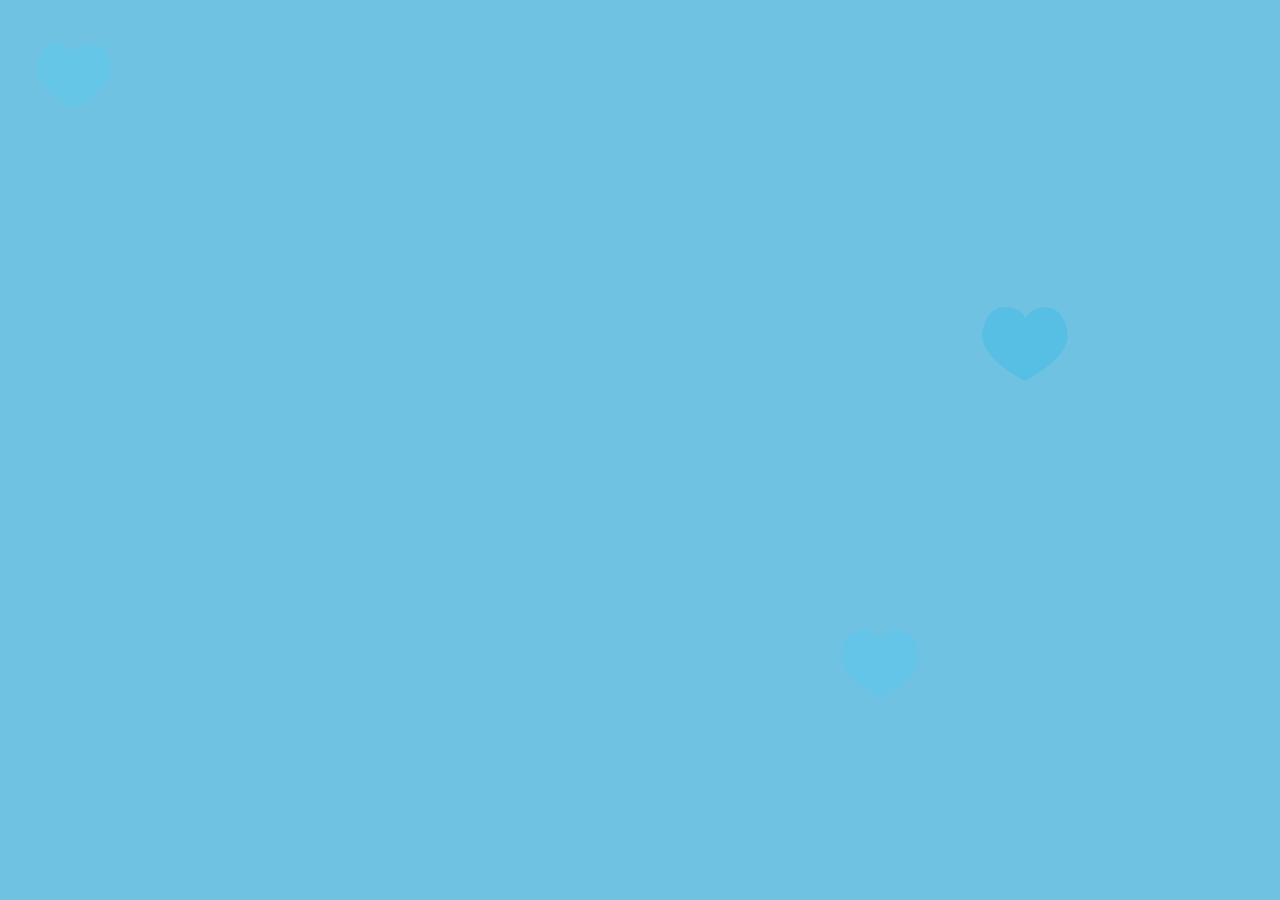
<file: index.html>
<!DOCTYPE html>
<html>
<head>
    <title>cocosongying</title>
    <meta charset="utf-8" />
    <meta name="viewport" content="width=device-width, initial-scale=1, maximum-scale=1" />
    <meta name="author" content="cocosongying,cocosongying@gmail.com">
    <link rel="stylesheet" href="css/main.css" />
    <link rel="icon" type="image/x-icon" href="logo.png"/>

</head>
<body class="loading">
    <div id="wrapper">
        <!--<div id="bg"></div>-->
        <!--<div id="overlay"></div>-->
        <div id="main">
            <header id="header">
                <h1>Song Ying</h1>
                <p id="hitokoto"></p>
                <script src="https://v1.hitokoto.cn/?encode=js&select=%23hitokoto" defer></script>
                <nav>
                    <ul>
                        <li><a href="https://cocosongying.github.io/hexo/" class="icon fas fa-book-open"><span class="label">Hexo</span></a></li>
                        <li><a href="https://cocosongying.github.io/game/" class="icon fas fa-gamepad"><span class="label">Game</span></a></li>
                        <li><a href="#" class="icon fas fa-heart"><span class="label">About</span></a></li>
                        <li><a href="https://cocosongying.github.io/h5/" class="icon fas fa-lightbulb"><span class="label">Ideas</span></a></li>
                        <li><a href="mailto:cocosongying@gmail.com" class="icon fas fa-envelope"><span class="label">Mail</span></a></li>
                    </ul>
                </nav>
            </header>
            <footer id="footer">
                <span class="copyright"><center><p>Design by <a href="https://github.com/cocosongying/" title="cocosongying">cocosongying</a> Copyright &copy; 2019</p></center></span>
            </footer>
        </div>
    </div>
    <canvas id="c" style="position: absolute;z-index: -1;text-align: center;"></canvas>
    <script type="text/javascript">
        window.onload = function() { document.body.className = ''; }
        window.ontouchmove = function() { return false; }
        window.onorientationchange = function() { document.body.scrollTop = 0; }
        var canvas = document.getElementById("c");
        var ctx = canvas.getContext("2d");
        var c = document.getElementById("c");
        var w,h;
        var pi = Math.PI;
        var all_attribute = {
            num:9,                         // 个数
            start_probability:0.1,           // 如果数量小于num，有这些几率添加一个新的
            size_min:1,                  // 初始爱心大小的最小值
            size_max:2,                  // 初始爱心大小的最大值
            size_add_min:0.3,               // 每次变大的最小值（就是速度）
            size_add_max:0.5,               // 每次变大的最大值
            opacity_min:0.3,                 // 初始透明度最小值
            opacity_max:0.5,                 // 初始透明度最大值
            opacity_prev_min:.003,            // 透明度递减值最小值
            opacity_prev_max:.005,            // 透明度递减值最大值
            light_min:40,                      // 颜色亮度最小值
            light_max:90,                     // 颜色亮度最大值
        };
        var style_color = find_random(0,360);
        var all_element =[];
        window_resize();
        function start(){
            window.requestAnimationFrame(start);
            style_color+=0.1;
            //更改背景色hsl(颜色值，饱和度，明度)
            //ctx.fillStyle = 'hsl('+style_color+',100%,97%)';
            ctx.fillStyle = 'hsl('+style_color+',66%,66%)';
            ctx.fillRect(0, 0, w, h);
            if (all_element.length < all_attribute.num && Math.random() < all_attribute.start_probability){
                all_element.push(new ready_run);
            }
            all_element.map(function(line) {
                line.to_step();
            })
        }
        function ready_run(){
            this.to_reset();
        }
        function arc_heart(x,y,z,m){
            //绘制爱心图案的方法，参数x,y是爱心的初始坐标，z是爱心的大小，m是爱心上升的速度
            //爱心向左飘
            //x+=m;
            //爱心向右飘
            //x-=m;
            //爱心向上飘，向下飘换成+
            y-=m*10;
            ctx.moveTo(x,y);
            z*=0.05;
            ctx.bezierCurveTo(x,y-3*z,x-5*z,y-15*z,x-25*z,y-15*z);
            ctx.bezierCurveTo(x-55*z,y-15*z,x-55*z,y+22.5*z,x-55*z,y+22.5*z);
            ctx.bezierCurveTo(x-55*z,y+40*z,x-35*z,y+62*z,x,y+80*z);
            ctx.bezierCurveTo(x+35*z,y+62*z,x+55*z,y+40*z,x+55*z,y+22.5*z);
            ctx.bezierCurveTo(x+55*z,y+22.5*z,x+55*z,y-15*z,x+25*z,y-15*z);
            ctx.bezierCurveTo(x+10*z,y-15*z,x,y-3*z,x,y);
        }
        ready_run.prototype = {
            to_reset:function(){
                var t = this;
                t.x = find_random(0,w);
                t.y = find_random(0,h);
                t.size = find_random(all_attribute.size_min,all_attribute.size_max);
                t.size_change = find_random(all_attribute.size_add_min,all_attribute.size_add_max);
                t.opacity = find_random(all_attribute.opacity_min,all_attribute.opacity_max);
                t.opacity_change = find_random(all_attribute.opacity_prev_min,all_attribute.opacity_prev_max);
                t.light = find_random(all_attribute.light_min,all_attribute.light_max);
                t.color = 'hsl('+style_color+',100%,'+t.light+'%)';
            },
            to_step:function(){
                var t = this;
                t.opacity -= t.opacity_change;
                t.size += t.size_change;
                if(t.opacity <= 0){
                    t.to_reset();
                    return false;
                }
                ctx.fillStyle = t.color;
                ctx.globalAlpha = t.opacity;
                ctx.beginPath();
                arc_heart(t.x,t.y,t.size,t.size);
                ctx.closePath();
                ctx.fill();
                ctx.globalAlpha = 1;
            }
        }
        function window_resize(){
            //canvas铺满窗口
            w = window.innerWidth;
            h = window.innerHeight;
            //如果需要铺满内容可以换下面这个
            //w=$("body").width();
            //h=$("body").height();
            canvas.width = w;
            canvas.height = h;
        }
        window.onresize = function(){
            window_resize();
        }
        //返回一个介于参数1和参数2之间的随机数
        function find_random(num_one,num_two){
            return Math.random()*(num_two-num_one)+num_one;
        }
        start();
    </script>
</body>
</html>
</file>
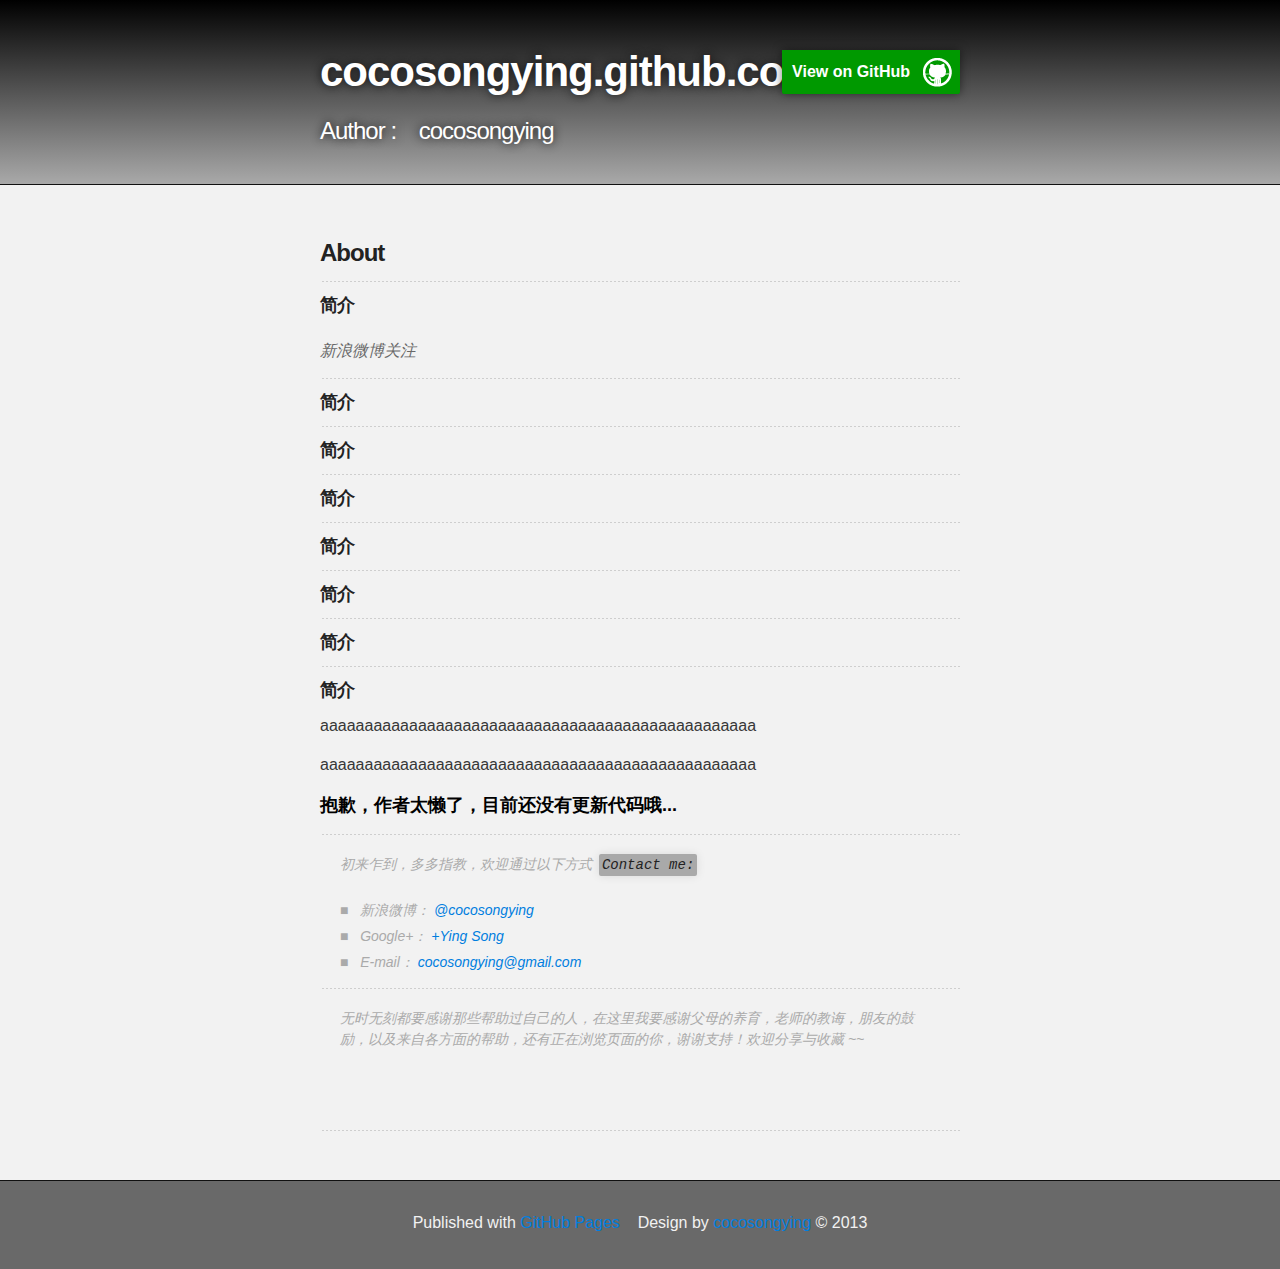
<file: about.html>
<!DOCTYPE html>
<html xmlns:wb=“http://open.weibo.com/wb”>

  <head>
    <meta charset='utf-8' />
    <meta http-equiv="X-UA-Compatible" content="chrome=1" />
    <meta name="description" content="初来乍到，多多指教，欢迎大家访问我的站点，技术交流与分享" />
    <meta name="author" content="cocosongying">
    <link rel="stylesheet" type="text/css" media="screen" href="stylesheets/stylesheet.css">
    <title>cocosongying.github.com</title>
	<script src="javascripts/prettify/run_prettify.js"></script>
	<script src="http://tjs.sjs.sinajs.cn/open/api/js/wb.js" type="text/javascript" charset="utf-8"></script>
	
	<!-- *************
	@author cocosongying
	@E-mail cocosongying@gmail.com
	************** -->
		
  </head>

  <body>

    <!-- HEADER -->
    <div id="header_wrap" class="outer">
        <header class="inner">
          <a href="http://cocosongying.github.io"><h1 id="project_title">cocosongying.github.com</h1></a>
          <h2 id="project_tagline">Author : &nbsp&nbsp cocosongying</h2>
		  <p align="right"><wb:follow-button uid="2686212593" type="red_1" width="67" height="24" ></wb:follow-button></p>
		  <a id="forkme_banner" href="https://github.com/cocosongying">	View on GitHub</a>
        </header>
    </div>

    <!-- MAIN CONTENT -->
    <div id="main_content_wrap" class="outer">
      <section id="main_content" class="inner">


				
		
		
		<h3>About</h3>
		
		  <hr><h5>简介</h5>
		  <p><span class="parag-text">新浪微博关注</span></p>
		  <hr><h5>简介</h5>
		  <hr><h5>简介</h5>
		  <hr><h5>简介</h5>
		  <hr><h5>简介</h5>
		  <hr><h5>简介</h5>
		  <hr><h5>简介</h5>
		  <hr><h5>简介</h5>
		  <p>aaaaaaaaaaaaaaaaaaaaaaaaaaaaaaaaaaaaaaaaaaaaaaaaa</p>
		  <p>aaaaaaaaaaaaaaaaaaaaaaaaaaaaaaaaaaaaaaaaaaaaaaaaa</p>
		  <p><span class="title-main">抱歉，作者太懒了，目前还没有更新代码哦...</span></p><hr>
		  		  
		  <br>
		  <span class="title-desc"> 初来乍到，多多指教，欢迎通过以下方式 <code>Contact me:</code></span><br>
		  
		    <p><span class="title-desc">■&nbsp&nbsp 新浪微博： <a href="http://weibo.com/n/cocosongying">@cocosongying</a></span></p>
			<p><span class="title-desc">■&nbsp&nbsp Google+： <a href="https://plus.google.com/u/0/101557582067238476035">+Ying Song</a></span></p>
			<p><span class="title-desc">■&nbsp&nbsp E-mail： <a href="mailto:cocosongying@gmail.com">cocosongying@gmail.com</a></span></p>
		  <hr>
		  
		  <br>
		  <span class="title-desc">  无时无刻都要感谢那些帮助过自己的人，在这里我要感谢父母的养育，老师的教诲，朋友的鼓励，以及来自各方面的帮助，还有正在浏览页面的你，谢谢支持！欢迎分享与收藏 ~~</span><br>
		
		
<!-- JiaThis Button BEGIN -->
<div class="jiathis_style_32x32">
	<a class="jiathis_button_tsina"></a>
	<a class="jiathis_button_tqq"></a>
	<a class="jiathis_button_qzone"></a>
	<a class="jiathis_button_renren"></a>
	<a class="jiathis_button_googleplus"></a>
	<a class="jiathis_button_fb"></a>
	<a class="jiathis_button_twitter"></a>
	<a class="jiathis_button_linkedin"></a>
	<a href="http://www.jiathis.com/share" class="jiathis jiathis_txt jtico jtico_jiathis" target="_blank"></a>
	<a class="jiathis_counter_style"></a>
</div>
<script type="text/javascript" src="http://v3.jiathis.com/code/jia.js?uid=1369706163465312" charset="utf-8"></script>
<!-- JiaThis Button END -->
		<br><br><hr><br>

	  </section>
    </div>
   
   
	
    <!-- FOOTER  -->
    <div id="footer_wrap" class="outer">
      <footer class="inner">
	    <center><p>Published with <a href="http://pages.github.com">GitHub Pages</a> &nbsp&nbsp Design by <a href="http://cocosongying.github.io" title="cocosongying">cocosongying</a> © 2013</p></center>
      </footer>
    </div>

	<!-- *************
	@author cocosongying
	@E-mail cocosongying@gmail.com
	************** -->
  </body>
</html>
</file>
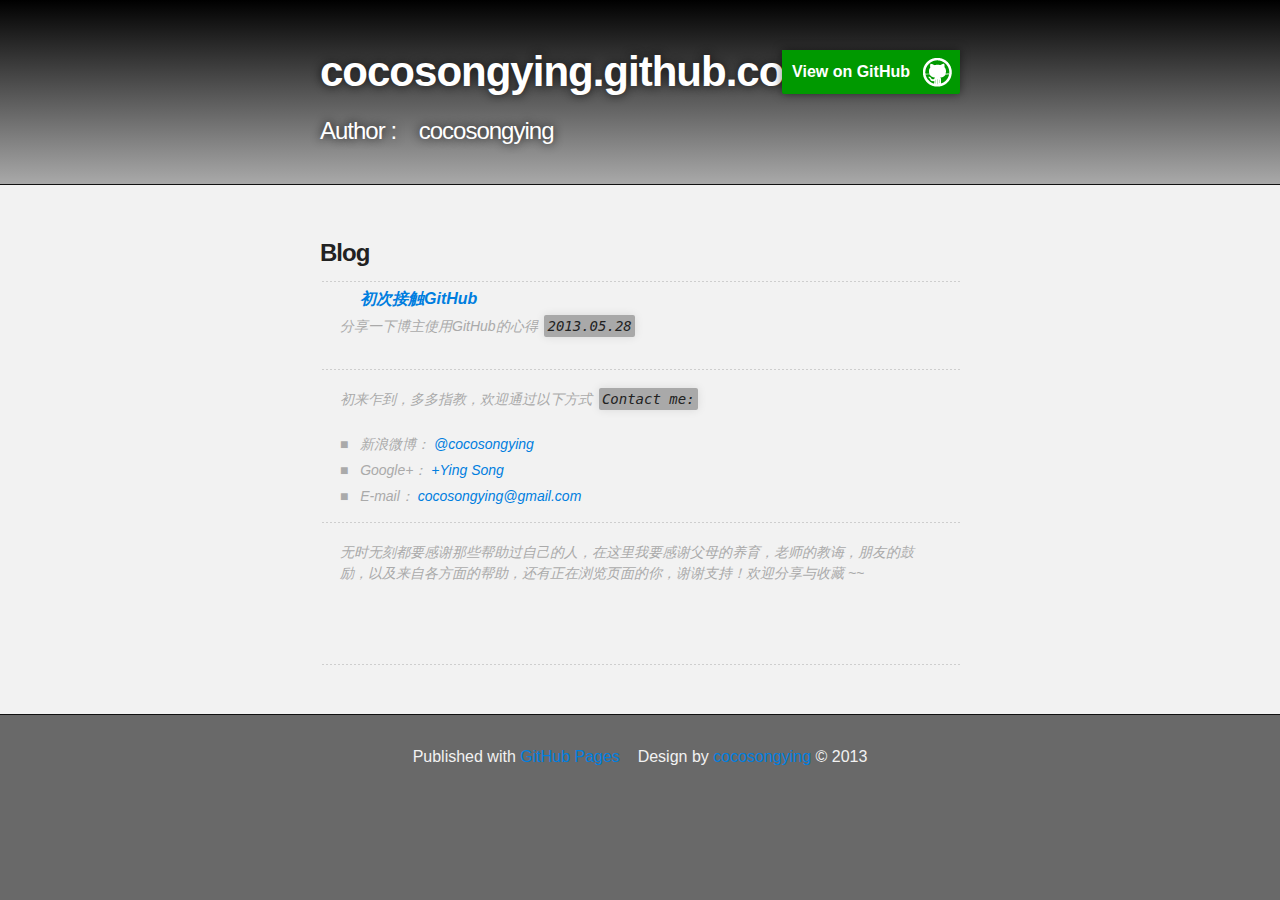
<file: blog_list.html>
<!DOCTYPE html>
<html xmlns:wb=“http://open.weibo.com/wb”>

  <head>
    <meta charset='utf-8' />
    <meta http-equiv="X-UA-Compatible" content="chrome=1" />
    <meta name="description" content="初来乍到，多多指教，欢迎大家访问我的站点，技术交流与分享" />
    <meta name="author" content="cocosongying">
    <link rel="stylesheet" type="text/css" media="screen" href="stylesheets/stylesheet.css">
    <title>cocosongying.github.com</title>
	<script src="javascripts/prettify/run_prettify.js"></script>
	<script src="http://tjs.sjs.sinajs.cn/open/api/js/wb.js" type="text/javascript" charset="utf-8"></script>
	
	<!-- *************
	@author cocosongying
	@E-mail cocosongying@gmail.com
	************** -->
		
  </head>

  <body>

    <!-- HEADER -->
    <div id="header_wrap" class="outer">
        <header class="inner">
          <a href="http://cocosongying.github.io"><h1 id="project_title">cocosongying.github.com</h1></a>
          <h2 id="project_tagline">Author : &nbsp&nbsp cocosongying</h2>
		  <p align="right"><wb:follow-button uid="2686212593" type="red_1" width="67" height="24" ></wb:follow-button></p>
		  <a id="forkme_banner" href="https://github.com/cocosongying">	View on GitHub</a>
        </header>
    </div>

    <!-- MAIN CONTENT -->
    <div id="main_content_wrap" class="outer">
      <section id="main_content" class="inner">


				
		
		
		<h3>Blog</h3><hr>
		
		  <p><span class="title-blog"><a href="blog_list/20130528_01.html">初次接触GitHub</a></span></p>
		  <span class="title-desc">分享一下博主使用GitHub的心得 <code>2013.05.28</code></span><br>
		  <hr>
		  
		  <br>
		  <span class="title-desc"> 初来乍到，多多指教，欢迎通过以下方式 <code>Contact me:</code></span><br>
		  
		    <p><span class="title-desc">■&nbsp&nbsp 新浪微博： <a href="http://weibo.com/n/cocosongying">@cocosongying</a></span></p>
			<p><span class="title-desc">■&nbsp&nbsp Google+： <a href="https://plus.google.com/u/0/101557582067238476035">+Ying Song</a></span></p>
			<p><span class="title-desc">■&nbsp&nbsp E-mail： <a href="mailto:cocosongying@gmail.com">cocosongying@gmail.com</a></span></p>
		  <hr>
		  
		  <br>
		  <span class="title-desc">  无时无刻都要感谢那些帮助过自己的人，在这里我要感谢父母的养育，老师的教诲，朋友的鼓励，以及来自各方面的帮助，还有正在浏览页面的你，谢谢支持！欢迎分享与收藏 ~~</span><br>
		
		
<!-- JiaThis Button BEGIN -->
<div class="jiathis_style_32x32">
	<a class="jiathis_button_tsina"></a>
	<a class="jiathis_button_tqq"></a>
	<a class="jiathis_button_qzone"></a>
	<a class="jiathis_button_renren"></a>
	<a class="jiathis_button_googleplus"></a>
	<a class="jiathis_button_fb"></a>
	<a class="jiathis_button_twitter"></a>
	<a class="jiathis_button_linkedin"></a>
	<a href="http://www.jiathis.com/share" class="jiathis jiathis_txt jtico jtico_jiathis" target="_blank"></a>
	<a class="jiathis_counter_style"></a>
</div>
<script type="text/javascript" src="http://v3.jiathis.com/code/jia.js?uid=1369706163465312" charset="utf-8"></script>
<!-- JiaThis Button END -->
		
		<br><br><hr><br>

	  </section>
    </div>
   
   
	
    <!-- FOOTER  -->
    <div id="footer_wrap" class="outer">
      <footer class="inner">
	    <center><p>Published with <a href="http://pages.github.com">GitHub Pages</a> &nbsp&nbsp Design by <a href="http://cocosongying.github.io" title="cocosongying">cocosongying</a> © 2013</p></center>
      </footer>
    </div>

	<!-- *************
	@author cocosongying
	@E-mail cocosongying@gmail.com
	************** -->
  </body>
</html>
</file>
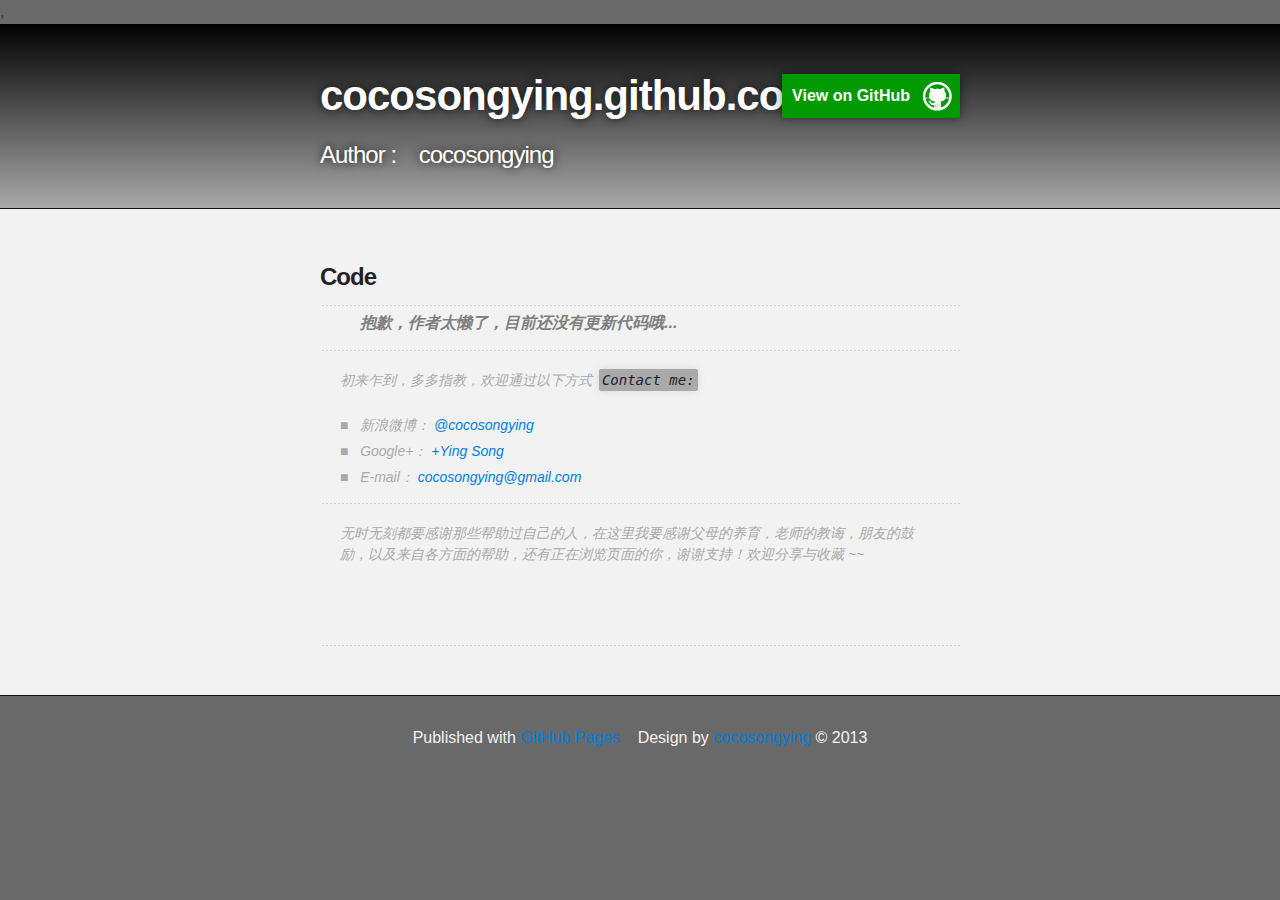
<file: code_list.html>
,<!DOCTYPE html>
<html xmlns:wb=“http://open.weibo.com/wb”>

  <head>
    <meta charset='utf-8' />
    <meta http-equiv="X-UA-Compatible" content="chrome=1" />
    <meta name="description" content="初来乍到，多多指教，欢迎大家访问我的站点，技术交流与分享" />
    <meta name="author" content="cocosongying">
    <link rel="stylesheet" type="text/css" media="screen" href="stylesheets/stylesheet.css">
    <title>cocosongying.github.com</title>
	<script src="javascripts/prettify/run_prettify.js"></script>
	<script src="http://tjs.sjs.sinajs.cn/open/api/js/wb.js" type="text/javascript" charset="utf-8"></script>
	
	<!-- *************
	@author cocosongying
	@E-mail cocosongying@gmail.com
	************** -->
		
  </head>

  <body>

    <!-- HEADER -->
    <div id="header_wrap" class="outer">
        <header class="inner">
          <a href="http://cocosongying.github.io"><h1 id="project_title">cocosongying.github.com</h1></a>
          <h2 id="project_tagline">Author : &nbsp&nbsp cocosongying</h2>
		  <p align="right"><wb:follow-button uid="2686212593" type="red_1" width="67" height="24" ></wb:follow-button></p>
		  <a id="forkme_banner" href="https://github.com/cocosongying">	View on GitHub</a>
        </header>
    </div>

    <!-- MAIN CONTENT -->
    <div id="main_content_wrap" class="outer">
      <section id="main_content" class="inner">


				
		
		
		<h3>Code</h3><hr>
		
		  <p><span class="title-blog">抱歉，作者太懒了，目前还没有更新代码哦...</span></p><hr>
		  		  
		  <br>
		  <span class="title-desc"> 初来乍到，多多指教，欢迎通过以下方式 <code>Contact me:</code></span><br>
		  
		    <p><span class="title-desc">■&nbsp&nbsp 新浪微博： <a href="http://weibo.com/n/cocosongying">@cocosongying</a></span></p>
			<p><span class="title-desc">■&nbsp&nbsp Google+： <a href="https://plus.google.com/u/0/101557582067238476035">+Ying Song</a></span></p>
			<p><span class="title-desc">■&nbsp&nbsp E-mail： <a href="mailto:cocosongying@gmail.com">cocosongying@gmail.com</a></span></p>
		  <hr>
		  
		  <br>
		  <span class="title-desc">  无时无刻都要感谢那些帮助过自己的人，在这里我要感谢父母的养育，老师的教诲，朋友的鼓励，以及来自各方面的帮助，还有正在浏览页面的你，谢谢支持！欢迎分享与收藏 ~~</span><br>
		
		
<!-- JiaThis Button BEGIN -->
<div class="jiathis_style_32x32">
	<a class="jiathis_button_tsina"></a>
	<a class="jiathis_button_tqq"></a>
	<a class="jiathis_button_qzone"></a>
	<a class="jiathis_button_renren"></a>
	<a class="jiathis_button_googleplus"></a>
	<a class="jiathis_button_fb"></a>
	<a class="jiathis_button_twitter"></a>
	<a class="jiathis_button_linkedin"></a>
	<a href="http://www.jiathis.com/share" class="jiathis jiathis_txt jtico jtico_jiathis" target="_blank"></a>
	<a class="jiathis_counter_style"></a>
</div>
<script type="text/javascript" src="http://v3.jiathis.com/code/jia.js?uid=1369706163465312" charset="utf-8"></script>
<!-- JiaThis Button END -->
		<br><br><hr><br>

	  </section>
    </div>
   
   
	
    <!-- FOOTER  -->
    <div id="footer_wrap" class="outer">
      <footer class="inner">
	    <center><p>Published with <a href="http://pages.github.com">GitHub Pages</a> &nbsp&nbsp Design by <a href="http://cocosongying.github.io" title="cocosongying">cocosongying</a> © 2013</p></center>
      </footer>
    </div>

	<!-- *************
	@author cocosongying
	@E-mail cocosongying@gmail.com
	************** -->
  </body>
</html>
</file>
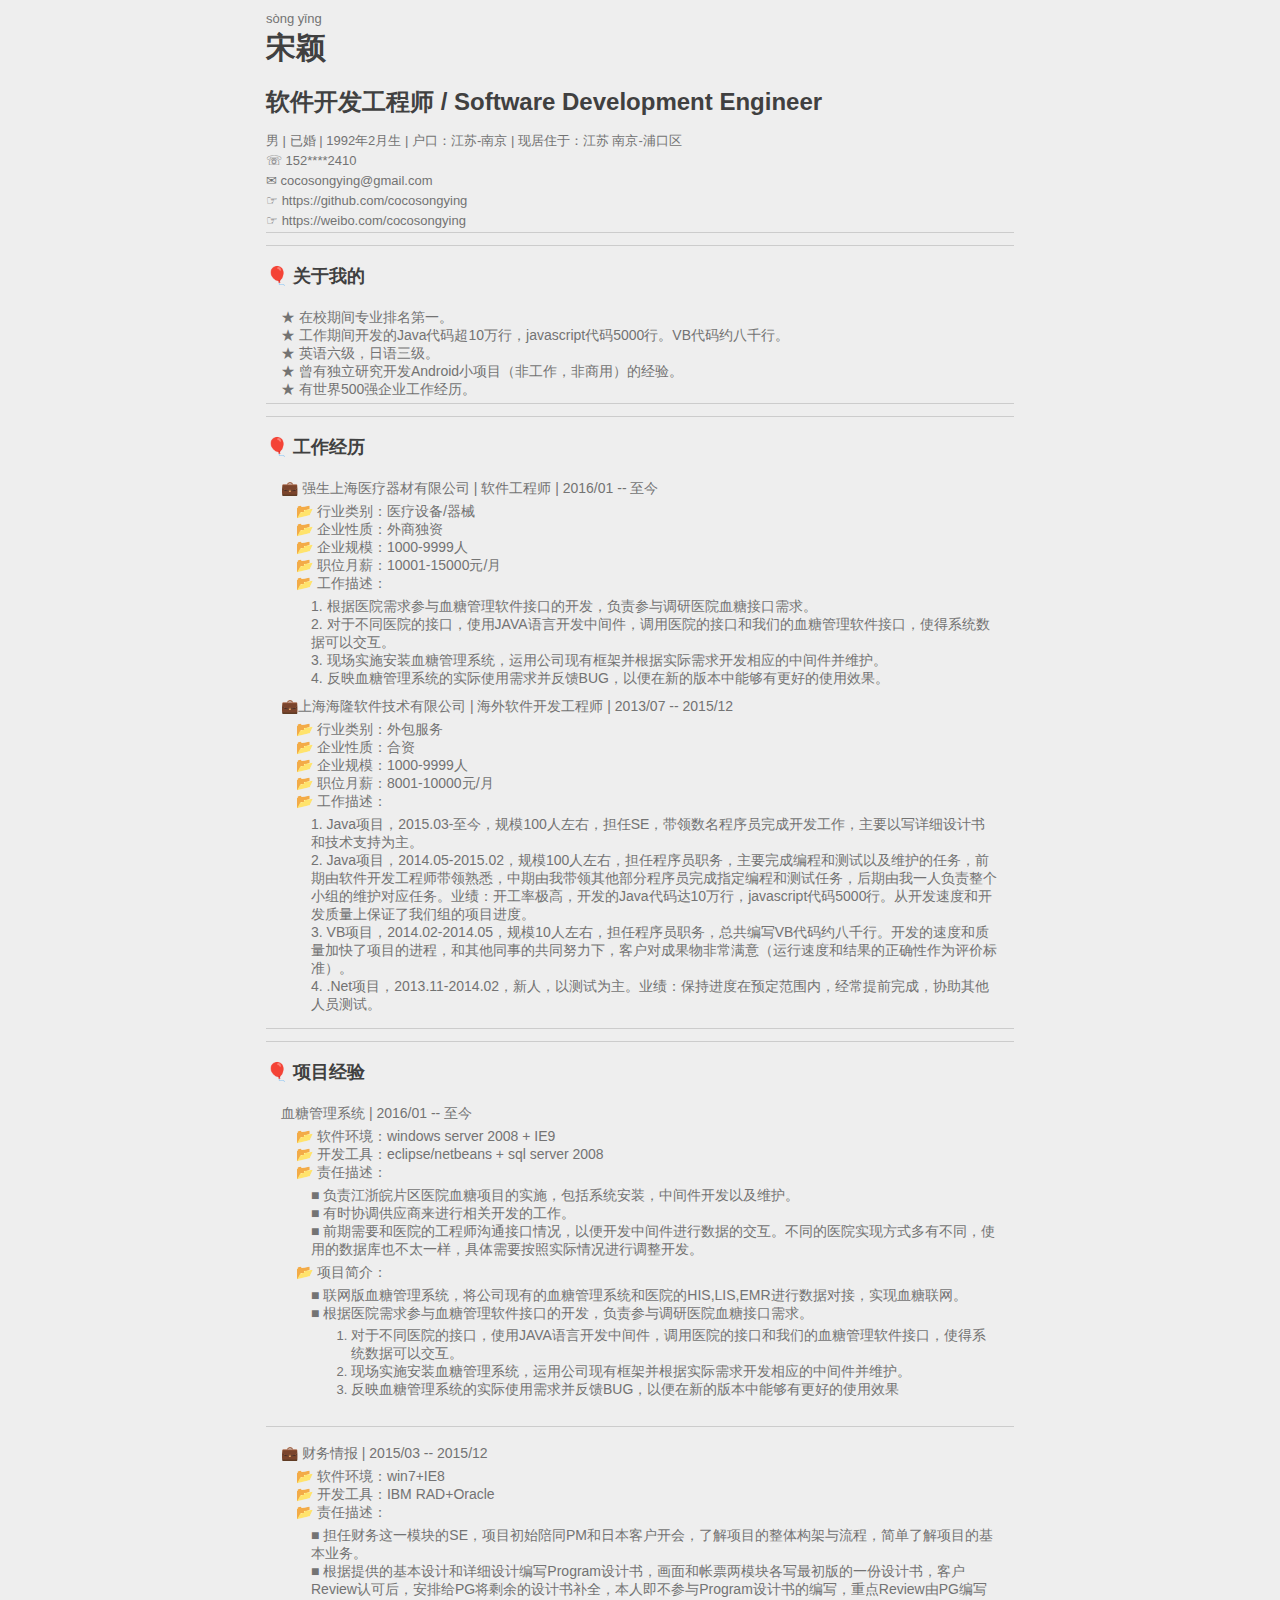
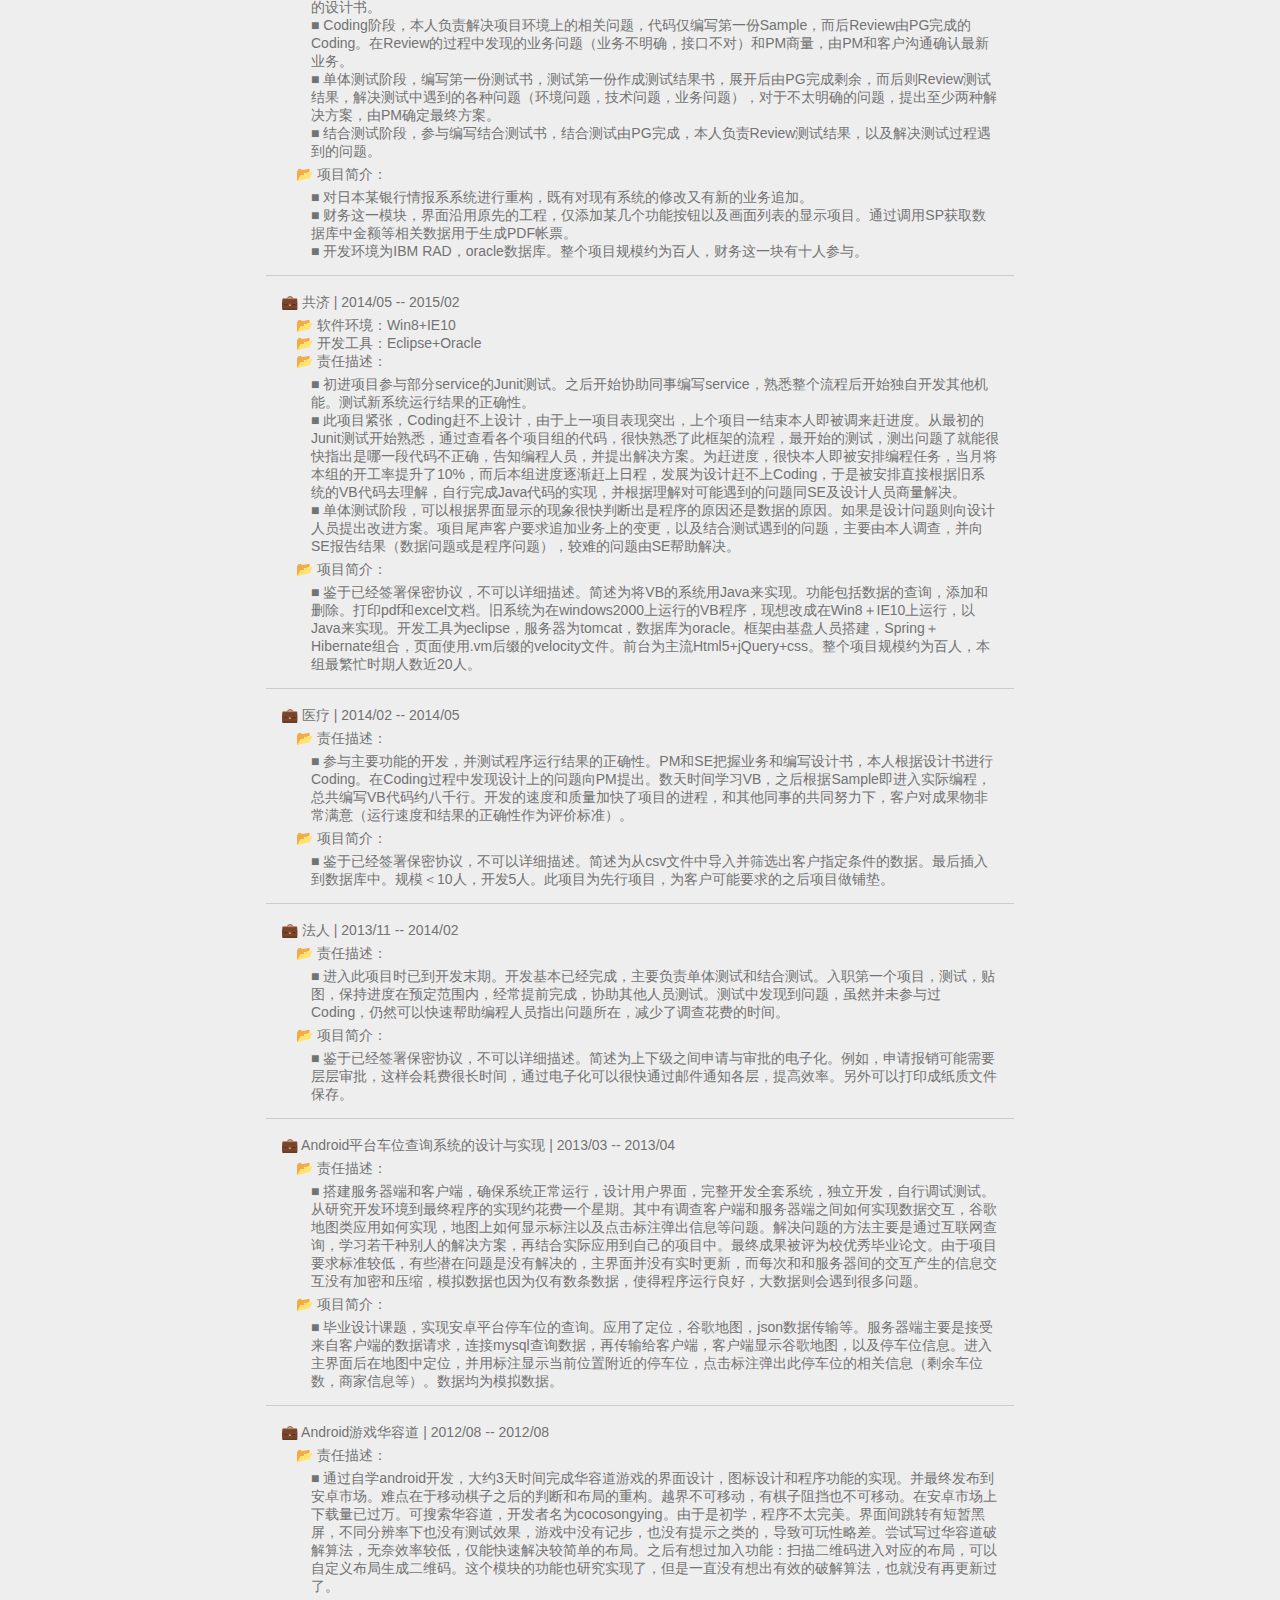
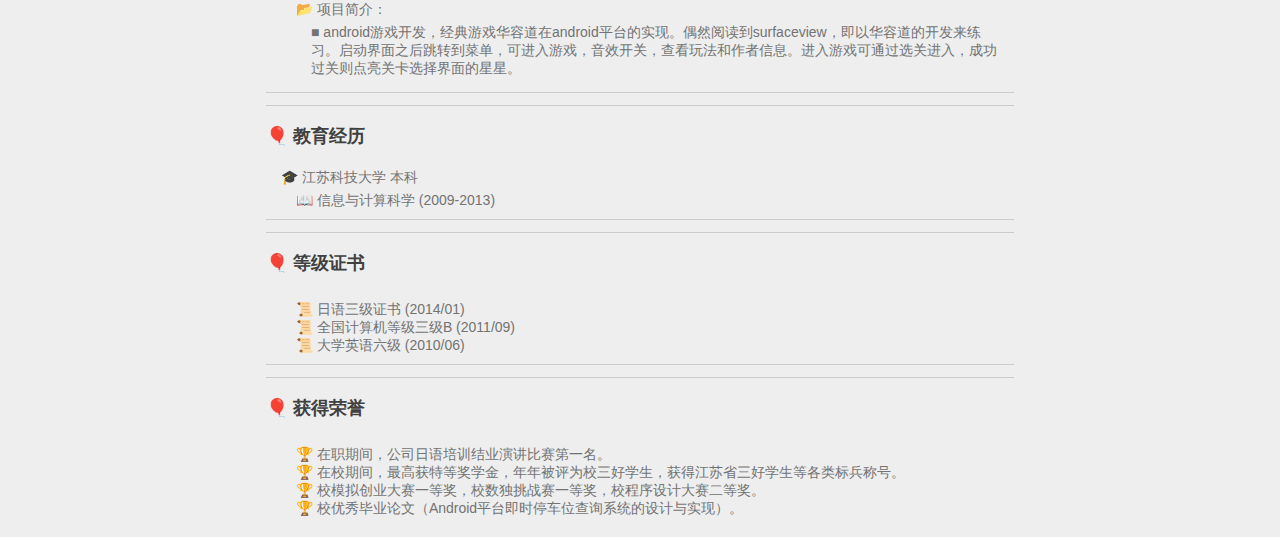
<file: resume.html>
<!DOCTYPE html>
<html>
<head lang="en">
    <title>简历</title>
    <meta charset="UTF-8"/>
    <link href="css/resume.css" rel="stylesheet"/>
    <meta name="keywords" content="磨叽熊猫">
    <meta name="description" content="磨叽熊猫博客吃饭睡觉打豆豆磨叽磨叽磨叽。。。">
    <meta name="author" content="cocosongying,cocosongying@gmail.com">
    <meta name="viewport" content="width=device-width, initial-scale=1, maximum-scale=1" />
</head>
<body>
    <!-- CONTENT  -->
    <div id="content"></div>
</body>
<script src="js/marked.js"></script>
<script src="js/resume.js"></script>
</html>
</file>
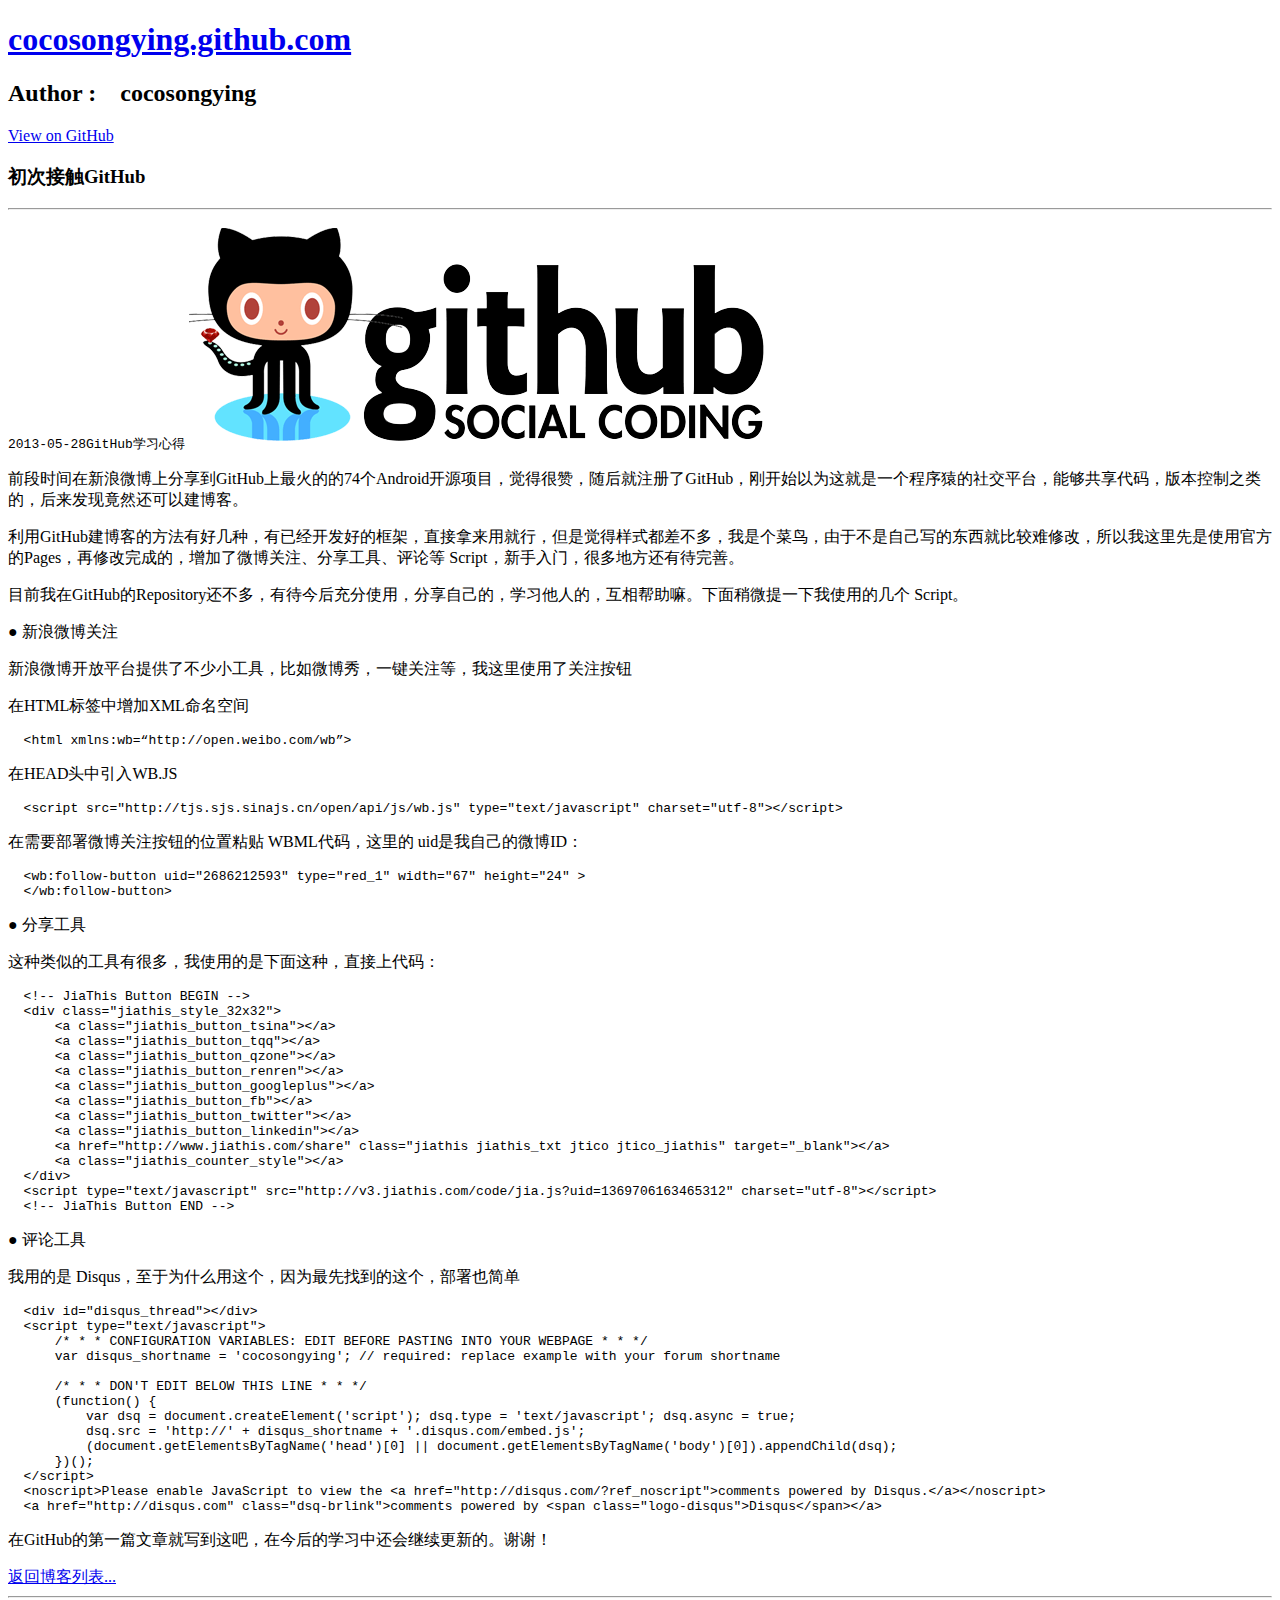
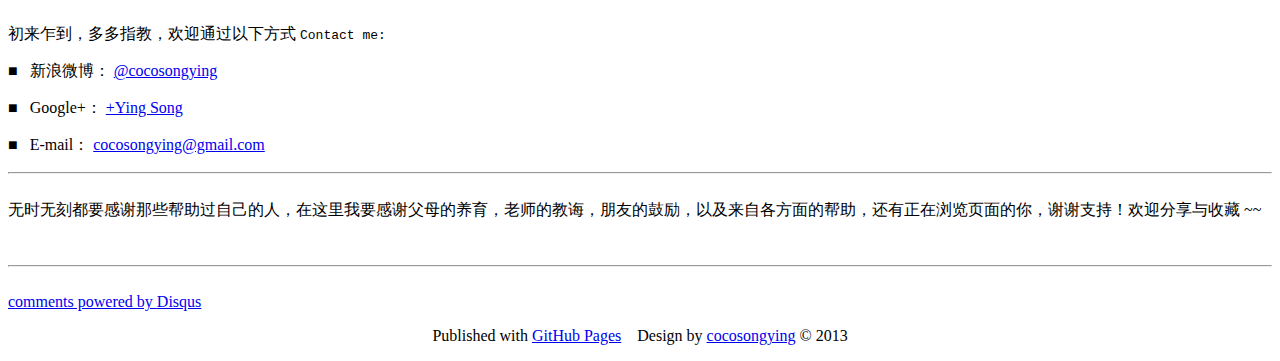
<file: blog_list/20130528_01.html>
<!DOCTYPE html>
<html xmlns:wb=“http://open.weibo.com/wb”>

  <head>
    <meta charset='utf-8' />
    <meta http-equiv="X-UA-Compatible" content="chrome=1" />
    <meta name="description" content="初次接触GitHub：分享一下博主使用GitHub的心得" />
    <meta name="author" content="cocosongying">
    <link rel="stylesheet" type="text/css" media="screen" href="http://cocosongying.github.com/stylesheets/stylesheet.css">
    <title>cocosongying.github.com</title>
	<script src="http://cocosongying.github.com/javascripts/prettify/run_prettify.js"></script>
	<script src="http://tjs.sjs.sinajs.cn/open/api/js/wb.js" type="text/javascript" charset="utf-8"></script>
	
	<!-- *************
	@author cocosongying
	@E-mail cocosongying@gmail.com
	************** -->
		
  </head>

  <body>

    <!-- HEADER -->
    <div id="header_wrap" class="outer">
        <header class="inner">
          <a href="http://cocosongying.github.io"><h1 id="project_title">cocosongying.github.com</h1></a>
          <h2 id="project_tagline">Author : &nbsp&nbsp cocosongying</h2>
		  <p align="right"><wb:follow-button uid="2686212593" type="red_1" width="67" height="24" ></wb:follow-button></p>
		  <a id="forkme_banner" href="https://github.com/cocosongying">	View on GitHub</a>
        </header>
    </div>

    <!-- MAIN CONTENT -->
    <div id="main_content_wrap" class="outer">
      <section id="main_content" class="inner">


				
		
		
		<h3>初次接触GitHub</h3><hr>
		
		  <code>2013-05-28</code><code>GitHub</code><code>学习心得</code>
		  <img src="images/20130528_01_01.png" title="GitHub" />
		  <p><span class="parag-text"> 前段时间在新浪微博上分享到GitHub上最火的的74个Android开源项目，觉得很赞，随后就注册了GitHub，刚开始以为这就是一个程序猿的社交平台，能够共享代码，版本控制之类的，后来发现竟然还可以建博客。</span></p>
		  <p><span class="parag-text"> 利用GitHub建博客的方法有好几种，有已经开发好的框架，直接拿来用就行，但是觉得样式都差不多，我是个菜鸟，由于不是自己写的东西就比较难修改，所以我这里先是使用官方的Pages，再修改完成的，增加了微博关注、分享工具、评论等 Script，新手入门，很多地方还有待完善。</span></p>
		  <p><span class="parag-text">目前我在GitHub的Repository还不多，有待今后充分使用，分享自己的，学习他人的，互相帮助嘛。下面稍微提一下我使用的几个 Script。</span></p>
		  
		  <p><span class="parag-text">● 新浪微博关注</span></p>
		  <span class="title-desc"> 新浪微博开放平台提供了不少小工具，比如微博秀，一键关注等，我这里使用了关注按钮</span>
		  <p><span class="title-desc">在HTML标签中增加XML命名空间</span></p>
		  <p><pre class="prettyprint">  &lthtml xmlns:wb=“http://open.weibo.com/wb”&gt </pre></p>
		  <p><span class="title-desc">在HEAD头中引入WB.JS</span></p>
		  <p><pre class="prettyprint">  &ltscript src="http://tjs.sjs.sinajs.cn/open/api/js/wb.js" type="text/javascript" charset="utf-8"&gt&lt/script&gt </pre></p>
		  <p><span class="title-desc">在需要部署微博关注按钮的位置粘贴 WBML代码，这里的 uid是我自己的微博ID：</span></p>
		  <p><pre class="prettyprint">  &ltwb:follow-button uid="2686212593" type="red_1" width="67" height="24" &gt
  &lt/wb:follow-button&gt</pre></p>
		  
		  <p><span class="parag-text">● 分享工具</span></p>
		  <p><span class="title-desc">这种类似的工具有很多，我使用的是下面这种，直接上代码：</span></p>
		  <p><pre class="prettyprint">  &lt!-- JiaThis Button BEGIN --&gt
  &ltdiv class="jiathis_style_32x32"&gt
      &lta class="jiathis_button_tsina"&gt&lt/a&gt
      &lta class="jiathis_button_tqq"&gt&lt/a&gt
      &lta class="jiathis_button_qzone"&gt&lt/a&gt
      &lta class="jiathis_button_renren"&gt&lt/a&gt
      &lta class="jiathis_button_googleplus"&gt&lt/a&gt
      &lta class="jiathis_button_fb"&gt&lt/a&gt
      &lta class="jiathis_button_twitter"&gt&lt/a&gt
      &lta class="jiathis_button_linkedin"&gt&lt/a&gt
      &lta href="http://www.jiathis.com/share" class="jiathis jiathis_txt jtico jtico_jiathis" target="_blank"&gt&lt/a&gt
      &lta class="jiathis_counter_style"&gt&lt/a&gt
  &lt/div&gt
  &ltscript type="text/javascript" src="http://v3.jiathis.com/code/jia.js?uid=1369706163465312" charset="utf-8"&gt&lt/script&gt
  &lt!-- JiaThis Button END --&gt </pre></p>
		  
		  <p><span class="parag-text">● 评论工具</span></p>
		  <p><span class="title-desc">我用的是 Disqus，至于为什么用这个，因为最先找到的这个，部署也简单</span></p>
		  <p><pre class="prettyprint">  &ltdiv id="disqus_thread">&lt/div&gt
  &ltscript type="text/javascript"&gt
      /* * * CONFIGURATION VARIABLES: EDIT BEFORE PASTING INTO YOUR WEBPAGE * * */
      var disqus_shortname = 'cocosongying'; // required: replace example with your forum shortname

      /* * * DON'T EDIT BELOW THIS LINE * * */
      (function() {
          var dsq = document.createElement('script'); dsq.type = 'text/javascript'; dsq.async = true;
          dsq.src = 'http://' + disqus_shortname + '.disqus.com/embed.js';
          (document.getElementsByTagName('head')[0] || document.getElementsByTagName('body')[0]).appendChild(dsq);
      })();
  &lt/script&gt
  &ltnoscript>Please enable JavaScript to view the &lta href="http://disqus.com/?ref_noscript"&gtcomments powered by Disqus.&lt/a&gt&lt/noscript&gt
  &lta href="http://disqus.com" class="dsq-brlink"&gtcomments powered by &ltspan class="logo-disqus"&gtDisqus&lt/span&gt&lt/a&gt</pre></p>
		  <p><span class="parag-text">在GitHub的第一篇文章就写到这吧，在今后的学习中还会继续更新的。谢谢！</span></p>
		  
		  
		  <span class="parag-right"><a href="http://cocosongying.github.com/blog_list.html">返回博客列表...</a></span>
		  <hr><br>
		  <span class="title-desc"> 初来乍到，多多指教，欢迎通过以下方式 <code>Contact me:</code></span><br>
		  
		    <p><span class="title-desc">■&nbsp&nbsp 新浪微博： <a href="http://weibo.com/n/cocosongying">@cocosongying</a></span></p>
			<p><span class="title-desc">■&nbsp&nbsp Google+： <a href="https://plus.google.com/u/0/101557582067238476035">+Ying Song</a></span></p>
			<p><span class="title-desc">■&nbsp&nbsp E-mail： <a href="mailto:cocosongying@gmail.com">cocosongying@gmail.com</a></span></p>
		  <hr>
		  
		  <br>
		  <span class="title-desc">  无时无刻都要感谢那些帮助过自己的人，在这里我要感谢父母的养育，老师的教诲，朋友的鼓励，以及来自各方面的帮助，还有正在浏览页面的你，谢谢支持！欢迎分享与收藏 ~~</span><br>
		
		
<!-- JiaThis Button BEGIN -->
<div class="jiathis_style_32x32">
	<a class="jiathis_button_tsina"></a>
	<a class="jiathis_button_tqq"></a>
	<a class="jiathis_button_qzone"></a>
	<a class="jiathis_button_renren"></a>
	<a class="jiathis_button_googleplus"></a>
	<a class="jiathis_button_fb"></a>
	<a class="jiathis_button_twitter"></a>
	<a class="jiathis_button_linkedin"></a>
	<a href="http://www.jiathis.com/share" class="jiathis jiathis_txt jtico jtico_jiathis" target="_blank"></a>
	<a class="jiathis_counter_style"></a>
</div>
<script type="text/javascript" src="http://v3.jiathis.com/code/jia.js?uid=1369706163465312" charset="utf-8"></script>
<!-- JiaThis Button END -->
		
		<br><br><hr><br>
			
		
    <div id="disqus_thread"></div>
    <script type="text/javascript">
        /* * * CONFIGURATION VARIABLES: EDIT BEFORE PASTING INTO YOUR WEBPAGE * * */
        var disqus_shortname = 'cocosongying'; // required: replace example with your forum shortname

        /* * * DON'T EDIT BELOW THIS LINE * * */
        (function() {
            var dsq = document.createElement('script'); dsq.type = 'text/javascript'; dsq.async = true;
            dsq.src = 'http://' + disqus_shortname + '.disqus.com/embed.js';
            (document.getElementsByTagName('head')[0] || document.getElementsByTagName('body')[0]).appendChild(dsq);
        })();
    </script>
    <noscript>Please enable JavaScript to view the <a href="http://disqus.com/?ref_noscript">comments powered by Disqus.</a></noscript>
    <a href="http://disqus.com" class="dsq-brlink">comments powered by <span class="logo-disqus">Disqus</span></a>
    
	  </section>
    </div>
   
   
	
    <!-- FOOTER  -->
    <div id="footer_wrap" class="outer">
      <footer class="inner">
	    <center><p>Published with <a href="http://pages.github.com">GitHub Pages</a> &nbsp&nbsp Design by <a href="http://cocosongying.github.io" title="cocosongying">cocosongying</a> © 2013</p></center>
      </footer>
    </div>

	<!-- *************
	@author cocosongying
	@E-mail cocosongying@gmail.com
	************** -->
  </body>
</html>
</file>
<file: stylesheets/stylesheet.css>
/*******************************************************************************
Slate Theme for GitHub Pages
by Jason Costello, @jsncostello
*******************************************************************************/

@import url(pygment_trac.css);

/*******************************************************************************
MeyerWeb Reset
*******************************************************************************/

html, body, div, span, applet, object, iframe,
h1, h2, h3, h4, h5, h6, p, blockquote, pre,
a, abbr, acronym, address, big, cite, code,
del, dfn, em, img, ins, kbd, q, s, samp,
small, strike, strong, sub, sup, tt, var,
b, u, i, center,
dl, dt, dd, ol, ul, li,
fieldset, form, label, legend,
table, caption, tbody, tfoot, thead, tr, th, td,
article, aside, canvas, details, embed,
figure, figcaption, footer, header, hgroup,
menu, nav, output, ruby, section, summary,
time, mark, audio, video {
  margin: 0;
  padding: 0;
  border: 0;
  font: inherit;
  vertical-align: baseline;
}

/* HTML5 display-role reset for older browsers */
article, aside, details, figcaption, figure,
footer, header, hgroup, menu, nav, section {
  display: block;
}

ol, ul {
  list-style: none;
}

blockquote, q {
}

table {
  border-collapse: collapse;
  border-spacing: 0;
}

a:focus {
  outline: none;
}

/*******************************************************************************
Theme Styles
*******************************************************************************/

body {
  box-sizing: border-box;
  color:#373737;
  background: #696969;
  font-size: 16px;
  font-family: 'Myriad Pro', Calibri, Helvetica, Arial, sans-serif;
  line-height: 1.5;
  -webkit-font-smoothing: antialiased;
}

h1, h2, h3, h4, h5, h6 {
  margin: 10px 0;
  font-weight: 700;
  color:#222222;
  font-family: 'Lucida Grande', 'Calibri', Helvetica, Arial, sans-serif;
  letter-spacing: -1px;
}

h1 {
  font-size: 36px;
  font-weight: 700;
}

h2 {
  padding-bottom: 10px;
  font-size: 32px;
  background: url('../images/bg_hr.png') repeat-x bottom;
}

h3 {
  font-size: 24px;
}

h4 {
  font-size: 21px;
}

h5 {
  font-size: 18px;
}

h6 {
  font-size: 16px;
}

p {
  margin: 10px 0 15px 0;
}

footer p {
  color: #f2f2f2;
}

a {
  text-decoration: none;
  color: #007edf;
  text-shadow: none;

  transition: color 0.5s ease;
  transition: text-shadow 0.5s ease;
  -webkit-transition: color 0.5s ease;
  -webkit-transition: text-shadow 0.5s ease;
  -moz-transition: color 0.5s ease;
  -moz-transition: text-shadow 0.5s ease;
  -o-transition: color 0.5s ease;
  -o-transition: text-shadow 0.5s ease;
  -ms-transition: color 0.5s ease;
  -ms-transition: text-shadow 0.5s ease;
}

#main_content a:hover {
  color: #0069ba;
  text-shadow: #0090ff 0px 0px 2px;
}

footer a:hover {
  color: #43adff;
  text-shadow: #0090ff 0px 0px 2px;
}

em {
  font-style: italic;
}

strong {
  font-weight: bold;
}

img {
  position: relative;
  margin: 0 auto;
  max-width: 739px;
  padding: 5px;
  margin: 10px 0 10px 0;
  border: 1px solid #ebebeb;

  box-shadow: 0 0 5px #ebebeb;
  -webkit-box-shadow: 0 0 5px #ebebeb;
  -moz-box-shadow: 0 0 5px #ebebeb;
  -o-box-shadow: 0 0 5px #ebebeb;
  -ms-box-shadow: 0 0 5px #ebebeb;
}

pre, code {
  width: 100%;
  color: #222;
  background-color: #a9a9a9;

  font-family: Monaco, "Bitstream Vera Sans Mono", "Lucida Console", Terminal, monospace;
  font-size: 14px;

  border-radius: 2px;
  -moz-border-radius: 2px;
  -webkit-border-radius: 2px;



}

pre {
  width: 100%;
  padding: 0px;
  box-shadow: 0 0 10px rgba(0,0,0,.1);
  overflow: auto;

}

code {
  padding: 3px;
  margin: 0 3px;
  box-shadow: 0 0 10px rgba(0,0,0,.1);
}

pre code {
  display: block;
  box-shadow: none;
}

blockquote {
  color: #666;
  margin-bottom: 20px;
  padding: 0 0 0 20px;
  border-left: 3px solid #bbb;
}

ul, ol, dl {
  margin-bottom: 15px
}

ul li {
  list-style: inside;
  padding-left: 20px;
}

ol li {
  list-style: decimal inside;
  padding-left: 20px;
}

dl dt {
  font-weight: bold;
}

dl dd {
  padding-left: 20px;
  font-style: italic;
}

dl p {
  padding-left: 20px;
  font-style: italic;
}

hr {
  height: 1px;
  margin-bottom: 5px;
  border: none;
  background: url('../images/bg_hr.png') repeat-x center;
}

table {
  border: 1px solid #373737;
  margin-bottom: 20px;
  text-align: left;
 }

th {
  font-family: 'Lucida Grande', 'Helvetica Neue', Helvetica, Arial, sans-serif;
  padding: 10px;
  background: #373737;
  color: #fff;
 }

td {
  padding: 10px;
  border: 1px solid #373737;
 }

form {
  background: #f2f2f2;
  padding: 20px;
}

img {
  width: 100%;
  max-width: 100%;
}

/*******************************************************************************
Full-Width Styles
*******************************************************************************/

.outer {
  width: 100%;
}

.inner {
  position: relative;
  max-width: 640px;
  padding: 20px 10px;
  margin: 0 auto;
}

#forkme_banner {
  display: block;
  position: absolute;
  top: 50px;
  right: 10px;
  z-index: 10;
  padding: 10px 50px 10px 10px;
  color: #fff;
  background: url('../images/blacktocat.png') #009900 no-repeat 95% 50%;
  font-weight: 700;
  box-shadow: 0 0 10px rgba(0,0,0,.5);
  border-bottom-left-radius: 2px;
  border-bottom-right-radius: 2px;
}

#header_wrap {
  background: #a9a9a9;
  background: -moz-linear-gradient(top, #000000, #a9a9a9);
  background: -webkit-linear-gradient(top, #000000, #a9a9a9);
  background: -ms-linear-gradient(top, #000000, #a9a9a9);
  background: -o-linear-gradient(top, #000000, #a9a9a9);
  background: linear-gradient(top, #000000, #a9a9a9);
}

#header_wrap .inner {
  padding: 40px 10px 10px 10px;
}

#project_title {
  margin: 0;
  color: #fff;
  font-size: 42px;
  font-weight: 700;
  text-shadow: #111 0px 0px 10px;
}

#project_tagline {
  color: #fff;
  font-size: 24px;
  font-weight: 300;
  background: none;
  text-shadow: #111 0px 0px 10px;
}

#downloads {
  position: absolute;
  width: 210px;
  z-index: 10;
  bottom: -40px;
  right: 0;
  height: 70px;
  background: url('../images/icon_download.png') no-repeat 0% 90%;
}

.zip_download_link {
  display: block;
  float: right;
  width: 90px;
  height:70px;
  text-indent: -5000px;
  overflow: hidden;
  background: url(../images/sprite_download.png) no-repeat bottom left;
}

.tar_download_link {
  display: block;
  float: right;
  width: 90px;
  height:70px;
  text-indent: -5000px;
  overflow: hidden;
  background: url(../images/sprite_download.png) no-repeat bottom right;
  margin-left: 10px;
}

.zip_download_link:hover {
  background: url(../images/sprite_download.png) no-repeat top left;
}

.tar_download_link:hover {
  background: url(../images/sprite_download.png) no-repeat top right;
}

#main_content_wrap {
  background: #f2f2f2;
  border-top: 1px solid #111;
  border-bottom: 1px solid #111;
}

#main_content {
  padding-top: 40px;
}

#footer_wrap {
  background: #696969;
}

.parag-text{color:#696969;font-style:italic;font-size:16px;display:block;text-align:left;margin-top:20px;}
.parag-right{color:#a9a9a9;font-weight:bold;font-style:italic;font-size:18px;display:block;text-align:right;}
.title-text {color:#696969;font-style:italic;font-weight:bold;font-size:16px;display:block;text-align:center;}
.title-main {color:#000;font-weight:bold;font-size:18px;display:block;text-align:left;}
.title-desc {color:#aaa;font-style:italic;font-size:14px;display:block;text-align:left;margin-top:-10px;margin-left:20px;margin-right:20px;}
.title-blog {color:#808080;font-weight:bold;font-style:italic;font-size:16px;display:block;text-align:left;margin-top:-5px;margin-left:40px;margin-right:40px;}



/*******************************************************************************
Small Device Styles
*******************************************************************************/

@media screen and (max-width: 480px) {
  body {
    font-size:14px;
  }

  #downloads {
    display: none;
  }

  .inner {
    min-width: 320px;
    max-width: 480px;
  }

  #project_title {
  font-size: 32px;
  }

  h1 {
    font-size: 28px;
  }

  h2 {
    font-size: 24px;
  }

  h3 {
    font-size: 21px;
  }

  h4 {
    font-size: 18px;
  }

  h5 {
    font-size: 14px;
  }

  h6 {
    font-size: 12px;
  }

  code, pre {
    min-width: 320px;
    max-width: 480px;
    font-size: 11px;
  }

}
</file>
<file: css/resume.css>
h1,h2,h3,h4,h5,h6,p,blockquote {
    margin: 0;
    padding: 0;
}

body {
    font-family: "Microsoft YaHei","Segoe UI", "Lucida Grande", Helvetica, Arial,sans-serif;
    font-size: 13px;
    line-height: 18px;
    color: #737373;
    background-color: #eee;
    margin: 10px 13px 10px 13px;
}

p {
    margin-bottom: 2px;
}

a{
    text-decoration:none;
    color: #737373;
}

h1,h2,h3,h4,h5,h6 {
    color: #404040;
    line-height: 36px;
}

h1 {
    margin-bottom: 18px;
    font-size: 30px;
}

h2 {
    margin-bottom: 12px;
    font-size: 24px;
}

h3 {
    margin-bottom: 9px;
    font-size: 18px;
}

h4 {
    font-size: 16px;
}

h5 {
    font-size: 14px;
}

h6 {
    font-size: 13px;
}

hr {
    margin: 0 0 12px;
    border: 0;
    border-bottom: 1px solid #ccc;
}

blockquote {
    padding: 5px 5px 5px 15px;
    margin-bottom: 0px;
}

blockquote:before {
    font-size: 40px;
    margin-left: -10px;
    color: #eee;
}

blockquote p {
    font-size: 14px;
    font-weight: 300;
    line-height: 18px;
    margin-bottom: 0;
}

@media screen and (min-width: 768px) {
    body {
        width: 748px;
        margin: 10px auto;
    }
}

ul,ol {
    margin-top: 4px;
}

h3 span,h4 span{
    padding-left: 6px;
}

footer {
    text-align:center;
}

.nolist {
    list-style: none;
}

.nolist li span {
    padding-left: 6px;
}

hr {
    margin: 0 0 8;
}
</file>
<file: css/main.css>
@import url("http://fonts.googleapis.com/css?family=Source+Sans+Pro:300,900");
@import url("https://cdn.jsdelivr.net/npm/@fortawesome/fontawesome-free@5.6.3/css/all.min.css");

/* Reset */

html, body, div, span, applet, object, iframe, h1, h2, h3, h4, h5, h6, p, blockquote, pre, a, abbr, acronym, address, big, cite, code, del, dfn, em, img, ins, kbd, q, s, samp, small, strike, strong, sub, sup, tt, var, b, u, i, center, dl, dt, dd, ol, ul, li, fieldset, form, label, legend, table, caption, tbody, tfoot, thead, tr, th, td, article, aside, canvas, details, embed, figure, figcaption, footer, header, hgroup, menu, nav, output, ruby, section, summary, time, mark, audio, video {
  margin: 0;
  padding: 0;
  border: 0;
  font-size: 100%;
  font: inherit;
  vertical-align: baseline;
}

article, aside, details, figcaption, figure, footer, header, hgroup, menu, nav, section {
  display: block;
}

body {
  line-height: 1;
}

ol, ul {
  list-style: none;
}

blockquote, q {
  quotes: none;
}

blockquote:before, blockquote:after, q:before, q:after {
  content: '';
  content: none;
}

table {
  border-collapse: collapse;
  border-spacing: 0;
}

body {
  -webkit-text-size-adjust: none;
}

/* Box Model */

*, *:before, *:after {
  -moz-box-sizing: border-box;
  -webkit-box-sizing: border-box;
  box-sizing: border-box;
}

/* Basic */

body, input, select, textarea {
  color: #fff;
  font-family: 'Source Sans Pro', sans-serif;
  font-size: 15pt;
  font-weight: 300 !important;
  letter-spacing: -0.025em;
  line-height: 1.75em;
}

body {
  background: #fff;
  overflow: hidden;
}

body.loading * {
  -moz-animation: none !important;
  -webkit-animation: none !important;
  -ms-animation: none !important;
  animation: none !important;
}

a {
  -moz-transition: border-color 0.2s ease-in-out;
  -webkit-transition: border-color 0.2s ease-in-out;
  -ms-transition: border-color 0.2s ease-in-out;
  transition: border-color 0.2s ease-in-out;
  border-bottom: dotted 1px;
  color: inherit;
  outline: 0;
  text-decoration: none;
}

a:hover {
  border-color: transparent;
}

/* Icon */

.icon {
  text-decoration: none;
  position: relative;
}

.icon:before {
  -moz-osx-font-smoothing: grayscale;
  -webkit-font-smoothing: antialiased;
  text-transform: none !important;
}

.icon > .label {
  display: none;
}

/* Wrapper */

@-moz-keyframes wrapper {
  0% {
    opacity: 0;
  }

  100% {
    opacity: 1;
  }
}

@-webkit-keyframes wrapper {
  0% {
    opacity: 0;
  }

  100% {
    opacity: 1;
  }
}

@-ms-keyframes wrapper {
  0% {
    opacity: 0;
  }

  100% {
    opacity: 1;
  }
}

@keyframes wrapper {
  0% {
    opacity: 0;
  }

  100% {
    opacity: 1;
  }
}

#wrapper {
  -moz-animation: wrapper 3s forwards;
  -webkit-animation: wrapper 3s forwards;
  -ms-animation: wrapper 3s forwards;
  animation: wrapper 3s forwards;
  height: 100%;
  left: 0;
  opacity: 0;
  position: fixed;
  top: 0;
  width: 100%;
}

/* BG */

#bg {
  -moz-animation: bg 60s linear infinite;
  -webkit-animation: bg 60s linear infinite;
  -ms-animation: bg 60s linear infinite;
  animation: bg 60s linear infinite;
  -moz-backface-visibility: hidden;
  -webkit-backface-visibility: hidden;
  -ms-backface-visibility: hidden;
  backface-visibility: hidden;
  -moz-transform: translate3d(0,0,0);
  -webkit-transform: translate3d(0,0,0);
  -ms-transform: translate3d(0,0,0);
  transform: translate3d(0,0,0);
  /* Set your background with this */

  background: #348cb2 url("../img/bg.jpg") bottom left;
  background-repeat: repeat-x;
  height: 100%;
  left: 0;
  opacity: 1;
  position: fixed;
  top: 0;
}

@-moz-keyframes bg {
  0% {
    -moz-transform: translate3d(0,0,0);
    -webkit-transform: translate3d(0,0,0);
    -ms-transform: translate3d(0,0,0);
    transform: translate3d(0,0,0);
  }

  100% {
    -moz-transform: translate3d(-2250px,0,0);
    -webkit-transform: translate3d(-2250px,0,0);
    -ms-transform: translate3d(-2250px,0,0);
    transform: translate3d(-2250px,0,0);
  }
}

@-webkit-keyframes bg {
  0% {
    -moz-transform: translate3d(0,0,0);
    -webkit-transform: translate3d(0,0,0);
    -ms-transform: translate3d(0,0,0);
    transform: translate3d(0,0,0);
  }

  100% {
    -moz-transform: translate3d(-2250px,0,0);
    -webkit-transform: translate3d(-2250px,0,0);
    -ms-transform: translate3d(-2250px,0,0);
    transform: translate3d(-2250px,0,0);
  }
}

@-ms-keyframes bg {
  0% {
    -moz-transform: translate3d(0,0,0);
    -webkit-transform: translate3d(0,0,0);
    -ms-transform: translate3d(0,0,0);
    transform: translate3d(0,0,0);
  }

  100% {
    -moz-transform: translate3d(-2250px,0,0);
    -webkit-transform: translate3d(-2250px,0,0);
    -ms-transform: translate3d(-2250px,0,0);
    transform: translate3d(-2250px,0,0);
  }
}

@keyframes bg {
  0% {
    -moz-transform: translate3d(0,0,0);
    -webkit-transform: translate3d(0,0,0);
    -ms-transform: translate3d(0,0,0);
    transform: translate3d(0,0,0);
  }

  100% {
    -moz-transform: translate3d(-2250px,0,0);
    -webkit-transform: translate3d(-2250px,0,0);
    -ms-transform: translate3d(-2250px,0,0);
    transform: translate3d(-2250px,0,0);
  }
}

#bg {
  background-size: 2250px auto;
  width: 6750px;
}

/* Overlay */

@-moz-keyframes overlay {
  0% {
    opacity: 0;
  }

  100% {
    opacity: 1;
  }
}

@-webkit-keyframes overlay {
  0% {
    opacity: 0;
  }

  100% {
    opacity: 1;
  }
}

@-ms-keyframes overlay {
  0% {
    opacity: 0;
  }

  100% {
    opacity: 1;
  }
}

@keyframes overlay {
  0% {
    opacity: 0;
  }

  100% {
    opacity: 1;
  }
}

#overlay {
  -moz-animation: overlay 1.5s 1.5s forwards;
  -webkit-animation: overlay 1.5s 1.5s forwards;
  -ms-animation: overlay 1.5s 1.5s forwards;
  animation: overlay 1.5s 1.5s forwards;
  background-attachment: fixed, fixed;
  background-image: url("../img/overlay-pattern.png"), url("../img/overlay.svg");
  background-position: top left, center center;
  background-repeat: repeat, no-repeat;
  background-size: auto, cover;
  height: 100%;
  left: 0;
  opacity: 0;
  position: fixed;
  top: 0;
  width: 100%;
}

/* Main */

#main {
  height: 100%;
  left: 0;
  position: fixed;
  text-align: center;
  top: 0;
  width: 100%;
}

#main:before {
  content: '';
  display: inline-block;
  height: 100%;
  margin-right: 0;
  vertical-align: middle;
  width: 1px;
}

/* Header */

@-moz-keyframes header {
  0% {
    -moz-transform: translate3d(0,1em,0);
    -webkit-transform: translate3d(0,1em,0);
    -ms-transform: translate3d(0,1em,0);
    transform: translate3d(0,1em,0);
    opacity: 0;
  }

  100% {
    -moz-transform: translate3d(0,0,0);
    -webkit-transform: translate3d(0,0,0);
    -ms-transform: translate3d(0,0,0);
    transform: translate3d(0,0,0);
    opacity: 1;
  }
}

@-webkit-keyframes header {
  0% {
    -moz-transform: translate3d(0,1em,0);
    -webkit-transform: translate3d(0,1em,0);
    -ms-transform: translate3d(0,1em,0);
    transform: translate3d(0,1em,0);
    opacity: 0;
  }

  100% {
    -moz-transform: translate3d(0,0,0);
    -webkit-transform: translate3d(0,0,0);
    -ms-transform: translate3d(0,0,0);
    transform: translate3d(0,0,0);
    opacity: 1;
  }
}

@-ms-keyframes header {
  0% {
    -moz-transform: translate3d(0,1em,0);
    -webkit-transform: translate3d(0,1em,0);
    -ms-transform: translate3d(0,1em,0);
    transform: translate3d(0,1em,0);
    opacity: 0;
  }

  100% {
    -moz-transform: translate3d(0,0,0);
    -webkit-transform: translate3d(0,0,0);
    -ms-transform: translate3d(0,0,0);
    transform: translate3d(0,0,0);
    opacity: 1;
  }
}

@keyframes header {
  0% {
    -moz-transform: translate3d(0,1em,0);
    -webkit-transform: translate3d(0,1em,0);
    -ms-transform: translate3d(0,1em,0);
    transform: translate3d(0,1em,0);
    opacity: 0;
  }

  100% {
    -moz-transform: translate3d(0,0,0);
    -webkit-transform: translate3d(0,0,0);
    -ms-transform: translate3d(0,0,0);
    transform: translate3d(0,0,0);
    opacity: 1;
  }
}

@-moz-keyframes nav-icons {
  0% {
    -moz-transform: translate3d(0,1em,0);
    -webkit-transform: translate3d(0,1em,0);
    -ms-transform: translate3d(0,1em,0);
    transform: translate3d(0,1em,0);
    opacity: 0;
  }

  100% {
    -moz-transform: translate3d(0,0,0);
    -webkit-transform: translate3d(0,0,0);
    -ms-transform: translate3d(0,0,0);
    transform: translate3d(0,0,0);
    opacity: 1;
  }
}

@-webkit-keyframes nav-icons {
  0% {
    -moz-transform: translate3d(0,1em,0);
    -webkit-transform: translate3d(0,1em,0);
    -ms-transform: translate3d(0,1em,0);
    transform: translate3d(0,1em,0);
    opacity: 0;
  }

  100% {
    -moz-transform: translate3d(0,0,0);
    -webkit-transform: translate3d(0,0,0);
    -ms-transform: translate3d(0,0,0);
    transform: translate3d(0,0,0);
    opacity: 1;
  }
}

@-ms-keyframes nav-icons {
  0% {
    -moz-transform: translate3d(0,1em,0);
    -webkit-transform: translate3d(0,1em,0);
    -ms-transform: translate3d(0,1em,0);
    transform: translate3d(0,1em,0);
    opacity: 0;
  }

  100% {
    -moz-transform: translate3d(0,0,0);
    -webkit-transform: translate3d(0,0,0);
    -ms-transform: translate3d(0,0,0);
    transform: translate3d(0,0,0);
    opacity: 1;
  }
}

@keyframes nav-icons {
  0% {
    -moz-transform: translate3d(0,1em,0);
    -webkit-transform: translate3d(0,1em,0);
    -ms-transform: translate3d(0,1em,0);
    transform: translate3d(0,1em,0);
    opacity: 0;
  }

  100% {
    -moz-transform: translate3d(0,0,0);
    -webkit-transform: translate3d(0,0,0);
    -ms-transform: translate3d(0,0,0);
    transform: translate3d(0,0,0);
    opacity: 1;
  }
}

#header {
  -moz-animation: header 1s 2.25s forwards;
  -webkit-animation: header 1s 2.25s forwards;
  -ms-animation: header 1s 2.25s forwards;
  animation: header 1s 2.25s forwards;
  -moz-backface-visibility: hidden;
  -webkit-backface-visibility: hidden;
  -ms-backface-visibility: hidden;
  backface-visibility: hidden;
  -moz-transform: translate3d(0,0,0);
  -webkit-transform: translate3d(0,0,0);
  -ms-transform: translate3d(0,0,0);
  transform: translate3d(0,0,0);
  cursor: default;
  display: inline-block;
  opacity: 0;
  position: relative;
  text-align: center;
  top: -1em;
  vertical-align: middle;
  width: 90%;
}

#header h1 {
  font-size: 4.35em;
  font-weight: 900;
  letter-spacing: -0.035em;
  line-height: 1em;
}

#header p {
  font-size: 1.25em;
  margin: 0.75em 0 0.25em 0;
  opacity: 0.75;
}

#header nav {
  margin: 1.5em 0 0 0;
}

#header nav li {
  -moz-animation: nav-icons 0.5s ease-in-out forwards;
  -webkit-animation: nav-icons 0.5s ease-in-out forwards;
  -ms-animation: nav-icons 0.5s ease-in-out forwards;
  animation: nav-icons 0.5s ease-in-out forwards;
  -moz-backface-visibility: hidden;
  -webkit-backface-visibility: hidden;
  -ms-backface-visibility: hidden;
  backface-visibility: hidden;
  -moz-transform: translate3d(0,0,0);
  -webkit-transform: translate3d(0,0,0);
  -ms-transform: translate3d(0,0,0);
  transform: translate3d(0,0,0);
  display: inline-block;
  height: 5.35em;
  line-height: 5.885em;
  opacity: 0;
  position: relative;
  top: 0;
  width: 5.35em;
}

#header nav li:nth-child(1) {
  -moz-animation-delay: 2.5s;
  -webkit-animation-delay: 2.5s;
  -ms-animation-delay: 2.5s;
  animation-delay: 2.5s;
}

#header nav li:nth-child(2) {
  -moz-animation-delay: 2.75s;
  -webkit-animation-delay: 2.75s;
  -ms-animation-delay: 2.75s;
  animation-delay: 2.75s;
}

#header nav li:nth-child(3) {
  -moz-animation-delay: 3s;
  -webkit-animation-delay: 3s;
  -ms-animation-delay: 3s;
  animation-delay: 3s;
}

#header nav li:nth-child(4) {
  -moz-animation-delay: 3.25s;
  -webkit-animation-delay: 3.25s;
  -ms-animation-delay: 3.25s;
  animation-delay: 3.25s;
}

#header nav li:nth-child(5) {
  -moz-animation-delay: 3.5s;
  -webkit-animation-delay: 3.5s;
  -ms-animation-delay: 3.5s;
  animation-delay: 3.5s;
}

#header nav li:nth-child(6) {
  -moz-animation-delay: 3.75s;
  -webkit-animation-delay: 3.75s;
  -ms-animation-delay: 3.75s;
  animation-delay: 3.75s;
}

#header nav li:nth-child(7) {
  -moz-animation-delay: 4s;
  -webkit-animation-delay: 4s;
  -ms-animation-delay: 4s;
  animation-delay: 4s;
}

#header nav li:nth-child(8) {
  -moz-animation-delay: 4.25s;
  -webkit-animation-delay: 4.25s;
  -ms-animation-delay: 4.25s;
  animation-delay: 4.25s;
}

#header nav li:nth-child(9) {
  -moz-animation-delay: 4.5s;
  -webkit-animation-delay: 4.5s;
  -ms-animation-delay: 4.5s;
  animation-delay: 4.5s;
}

#header nav li:nth-child(10) {
  -moz-animation-delay: 4.75s;
  -webkit-animation-delay: 4.75s;
  -ms-animation-delay: 4.75s;
  animation-delay: 4.75s;
}

#header nav a {
  -webkit-tap-highlight-color: transparent;
  -webkit-touch-callout: none;
  border: 0;
  display: inline-block;
}

#header nav a:before {
  -moz-transition: all 0.2s ease-in-out;
  -webkit-transition: all 0.2s ease-in-out;
  -ms-transition: all 0.2s ease-in-out;
  transition: all 0.2s ease-in-out;
  border-radius: 100%;
  border: solid 1px #fff;
  display: block;
  font-size: 1.75em;
  height: 2.5em;
  line-height: 2.5em;
  position: relative;
  text-align: center;
  top: 0;
  width: 2.5em;
}

#header nav a:hover {
  font-size: 1.1em;
}

#header nav a:hover:before {
  background-color: rgba(255, 255, 255, 0.175);
  color: #fff;
}

#header nav a:active {
  font-size: 0.95em;
  background: none;
}

#header nav a:active:before {
  background-color: rgba(255, 255, 255, 0.35);
  color: #fff;
}

#header nav a span {
  display: none;
}

/* Footer */

#footer {
  background-image: -moz-linear-gradient(top, rgba(0,0,0,0), rgba(0,0,0,0.5) 75%);
  background-image: -webkit-linear-gradient(top, rgba(0,0,0,0), rgba(0,0,0,0.5) 75%);
  background-image: -ms-linear-gradient(top, rgba(0,0,0,0), rgba(0,0,0,0.5) 75%);
  background-image: linear-gradient(top, rgba(0,0,0,0), rgba(0,0,0,0.5) 75%);
  bottom: 0;
  cursor: default;
  height: 6em;
  left: 0;
  line-height: 8em;
  position: absolute;
  text-align: center;
  width: 100%;
}

/* Wide */

@media screen and (max-width: 1680px) {

  /* Basic */

  body, input, select, textarea {
    font-size: 13pt;
  }

  /* BG */

  @-moz-keyframes bg {
    0% {
      -moz-transform: translate3d(0,0,0);
      -webkit-transform: translate3d(0,0,0);
      -ms-transform: translate3d(0,0,0);
      transform: translate3d(0,0,0);
    }

    100% {
      -moz-transform: translate3d(-1500px,0,0);
      -webkit-transform: translate3d(-1500px,0,0);
      -ms-transform: translate3d(-1500px,0,0);
      transform: translate3d(-1500px,0,0);
    }
  }

  @-webkit-keyframes bg {
    0% {
      -moz-transform: translate3d(0,0,0);
      -webkit-transform: translate3d(0,0,0);
      -ms-transform: translate3d(0,0,0);
      transform: translate3d(0,0,0);
    }

    100% {
      -moz-transform: translate3d(-1500px,0,0);
      -webkit-transform: translate3d(-1500px,0,0);
      -ms-transform: translate3d(-1500px,0,0);
      transform: translate3d(-1500px,0,0);
    }
  }

  @-ms-keyframes bg {
    0% {
      -moz-transform: translate3d(0,0,0);
      -webkit-transform: translate3d(0,0,0);
      -ms-transform: translate3d(0,0,0);
      transform: translate3d(0,0,0);
    }

    100% {
      -moz-transform: translate3d(-1500px,0,0);
      -webkit-transform: translate3d(-1500px,0,0);
      -ms-transform: translate3d(-1500px,0,0);
      transform: translate3d(-1500px,0,0);
    }
  }

  @keyframes bg {
    0% {
      -moz-transform: translate3d(0,0,0);
      -webkit-transform: translate3d(0,0,0);
      -ms-transform: translate3d(0,0,0);
      transform: translate3d(0,0,0);
    }

    100% {
      -moz-transform: translate3d(-1500px,0,0);
      -webkit-transform: translate3d(-1500px,0,0);
      -ms-transform: translate3d(-1500px,0,0);
      transform: translate3d(-1500px,0,0);
    }
  }

  #bg {
    background-size: 1500px auto;
    width: 4500px;
  }
}

/* Normal */

@media screen and (max-width: 1280px) {

  /* Basic */

  body, input, select, textarea {
    font-size: 12pt;
  }

  /* BG */

  @-moz-keyframes bg {
    0% {
      -moz-transform: translate3d(0,0,0);
      -webkit-transform: translate3d(0,0,0);
      -ms-transform: translate3d(0,0,0);
      transform: translate3d(0,0,0);
    }

    100% {
      -moz-transform: translate3d(-750px,0,0);
      -webkit-transform: translate3d(-750px,0,0);
      -ms-transform: translate3d(-750px,0,0);
      transform: translate3d(-750px,0,0);
    }
  }

  @-webkit-keyframes bg {
    0% {
      -moz-transform: translate3d(0,0,0);
      -webkit-transform: translate3d(0,0,0);
      -ms-transform: translate3d(0,0,0);
      transform: translate3d(0,0,0);
    }

    100% {
    -moz-transform: translate3d(-750px,0,0);
    -webkit-transform: translate3d(-750px,0,0);
    -ms-transform: translate3d(-750px,0,0);
    transform: translate3d(-750px,0,0);
    }
  }

  @-ms-keyframes bg {
    0% {
      -moz-transform: translate3d(0,0,0);
      -webkit-transform: translate3d(0,0,0);
      -ms-transform: translate3d(0,0,0);
      transform: translate3d(0,0,0);
    }

    100% {
      -moz-transform: translate3d(-750px,0,0);
      -webkit-transform: translate3d(-750px,0,0);
      -ms-transform: translate3d(-750px,0,0);
      transform: translate3d(-750px,0,0);
    }
  }

  @keyframes bg {
    0% {
      -moz-transform: translate3d(0,0,0);
      -webkit-transform: translate3d(0,0,0);
      -ms-transform: translate3d(0,0,0);
      transform: translate3d(0,0,0);
    }

    100% {
      -moz-transform: translate3d(-750px,0,0);
      -webkit-transform: translate3d(-750px,0,0);
      -ms-transform: translate3d(-750px,0,0);
      transform: translate3d(-750px,0,0);
    }
  }

  #bg {
    background-size: 750px auto;
    width: 2250px;
  }
}

/* Mobile */

@media screen and (max-width: 736px) {

  /* Basic */

  body {
    min-width: 320px;
  }

  body, input, select, textarea {
    font-size: 11pt;
  }

  /* BG */

  @-moz-keyframes bg {
    0% {
      -moz-transform: translate3d(0,0,0);
      -webkit-transform: translate3d(0,0,0);
      -ms-transform: translate3d(0,0,0);
      transform: translate3d(0,0,0);
    }

    100% {
      -moz-transform: translate3d(-300px,0,0);
      -webkit-transform: translate3d(-300px,0,0);
      -ms-transform: translate3d(-300px,0,0);
      transform: translate3d(-300px,0,0);
    }
  }

  @-webkit-keyframes bg {
    0% {
      -moz-transform: translate3d(0,0,0);
      -webkit-transform: translate3d(0,0,0);
      -ms-transform: translate3d(0,0,0);
      transform: translate3d(0,0,0);
    }

    100% {
      -moz-transform: translate3d(-300px,0,0);
      -webkit-transform: translate3d(-300px,0,0);
      -ms-transform: translate3d(-300px,0,0);
      transform: translate3d(-300px,0,0);
    }
  }

  @-ms-keyframes bg {
    0% {
      -moz-transform: translate3d(0,0,0);
      -webkit-transform: translate3d(0,0,0);
      -ms-transform: translate3d(0,0,0);
      transform: translate3d(0,0,0);
    }

    100% {
      -moz-transform: translate3d(-300px,0,0);
      -webkit-transform: translate3d(-300px,0,0);
      -ms-transform: translate3d(-300px,0,0);
      transform: translate3d(-300px,0,0);
    }
  }

  @keyframes bg {
    0% {
      -moz-transform: translate3d(0,0,0);
      -webkit-transform: translate3d(0,0,0);
      -ms-transform: translate3d(0,0,0);
      transform: translate3d(0,0,0);
    }

    100% {
      -moz-transform: translate3d(-300px,0,0);
      -webkit-transform: translate3d(-300px,0,0);
      -ms-transform: translate3d(-300px,0,0);
      transform: translate3d(-300px,0,0);
    }
  }

  #bg {
    background-size: 300px auto;
    width: 900px;
  }

  /* Header */

  #header h1 {
    font-size: 2.5em;
  }

  #header p {
    font-size: 1em;
  }

  #header nav {
    font-size: 1em;
  }

  #header nav a:hover {
    font-size: 1em;
  }

  #header nav a:active {
    font-size: 1em;
  } }

/* Mobile (Portrait) */

@media screen and (max-width: 480px) {

  /* BG */

  @-moz-keyframes bg {
    0% {
      -moz-transform: translate3d(0,0,0);
      -webkit-transform: translate3d(0,0,0);
      -ms-transform: translate3d(0,0,0);
      transform: translate3d(0,0,0);
    }

    100% {
      -moz-transform: translate3d(-412.5px,0,0);
      -webkit-transform: translate3d(-412.5px,0,0);
      -ms-transform: translate3d(-412.5px,0,0);
      transform: translate3d(-412.5px,0,0);
    }
  }

  @-webkit-keyframes bg {
    0% {
      -moz-transform: translate3d(0,0,0);
      -webkit-transform: translate3d(0,0,0);
      -ms-transform: translate3d(0,0,0);
      transform: translate3d(0,0,0);
    }

    100% {
      -moz-transform: translate3d(-412.5px,0,0);
      -webkit-transform: translate3d(-412.5px,0,0);
      -ms-transform: translate3d(-412.5px,0,0);
      transform: translate3d(-412.5px,0,0);
    }
  }

  @-ms-keyframes bg {
    0% {
      -moz-transform: translate3d(0,0,0);
      -webkit-transform: translate3d(0,0,0);
      -ms-transform: translate3d(0,0,0);
      transform: translate3d(0,0,0);
    }

    100% {
      -moz-transform: translate3d(-412.5px,0,0);
      -webkit-transform: translate3d(-412.5px,0,0);
      -ms-transform: translate3d(-412.5px,0,0);
      transform: translate3d(-412.5px,0,0);
    }
  }

  @keyframes bg {
    0% {
      -moz-transform: translate3d(0,0,0);
      -webkit-transform: translate3d(0,0,0);
      -ms-transform: translate3d(0,0,0);
      transform: translate3d(0,0,0);
    }

    100% {
      -moz-transform: translate3d(-412.5px,0,0);
      -webkit-transform: translate3d(-412.5px,0,0);
      -ms-transform: translate3d(-412.5px,0,0);
      transform: translate3d(-412.5px,0,0);
    }
  }

  #bg {
    background-size: 412.5px auto;
    width: 1237.5px;
  }

  /* Header */

  #header nav {
    padding: 0 1em;
  }
}
</file>
